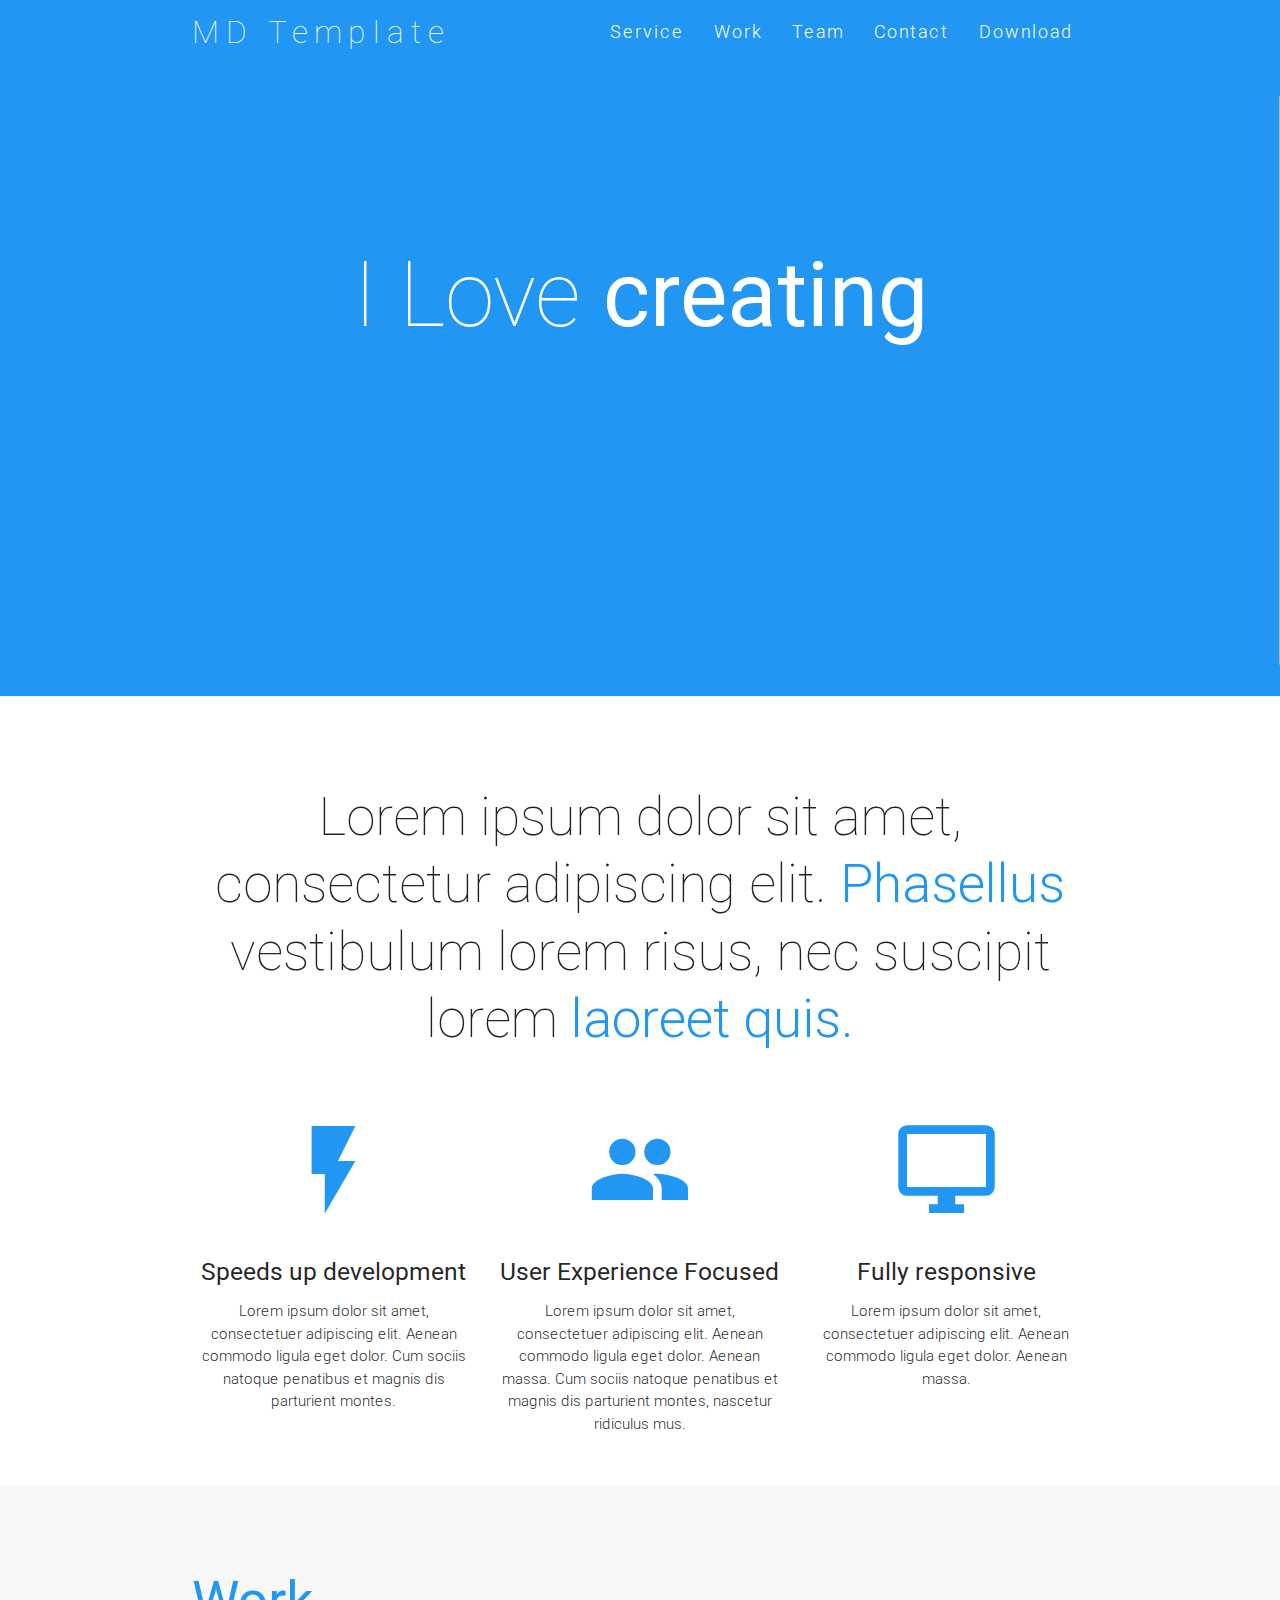
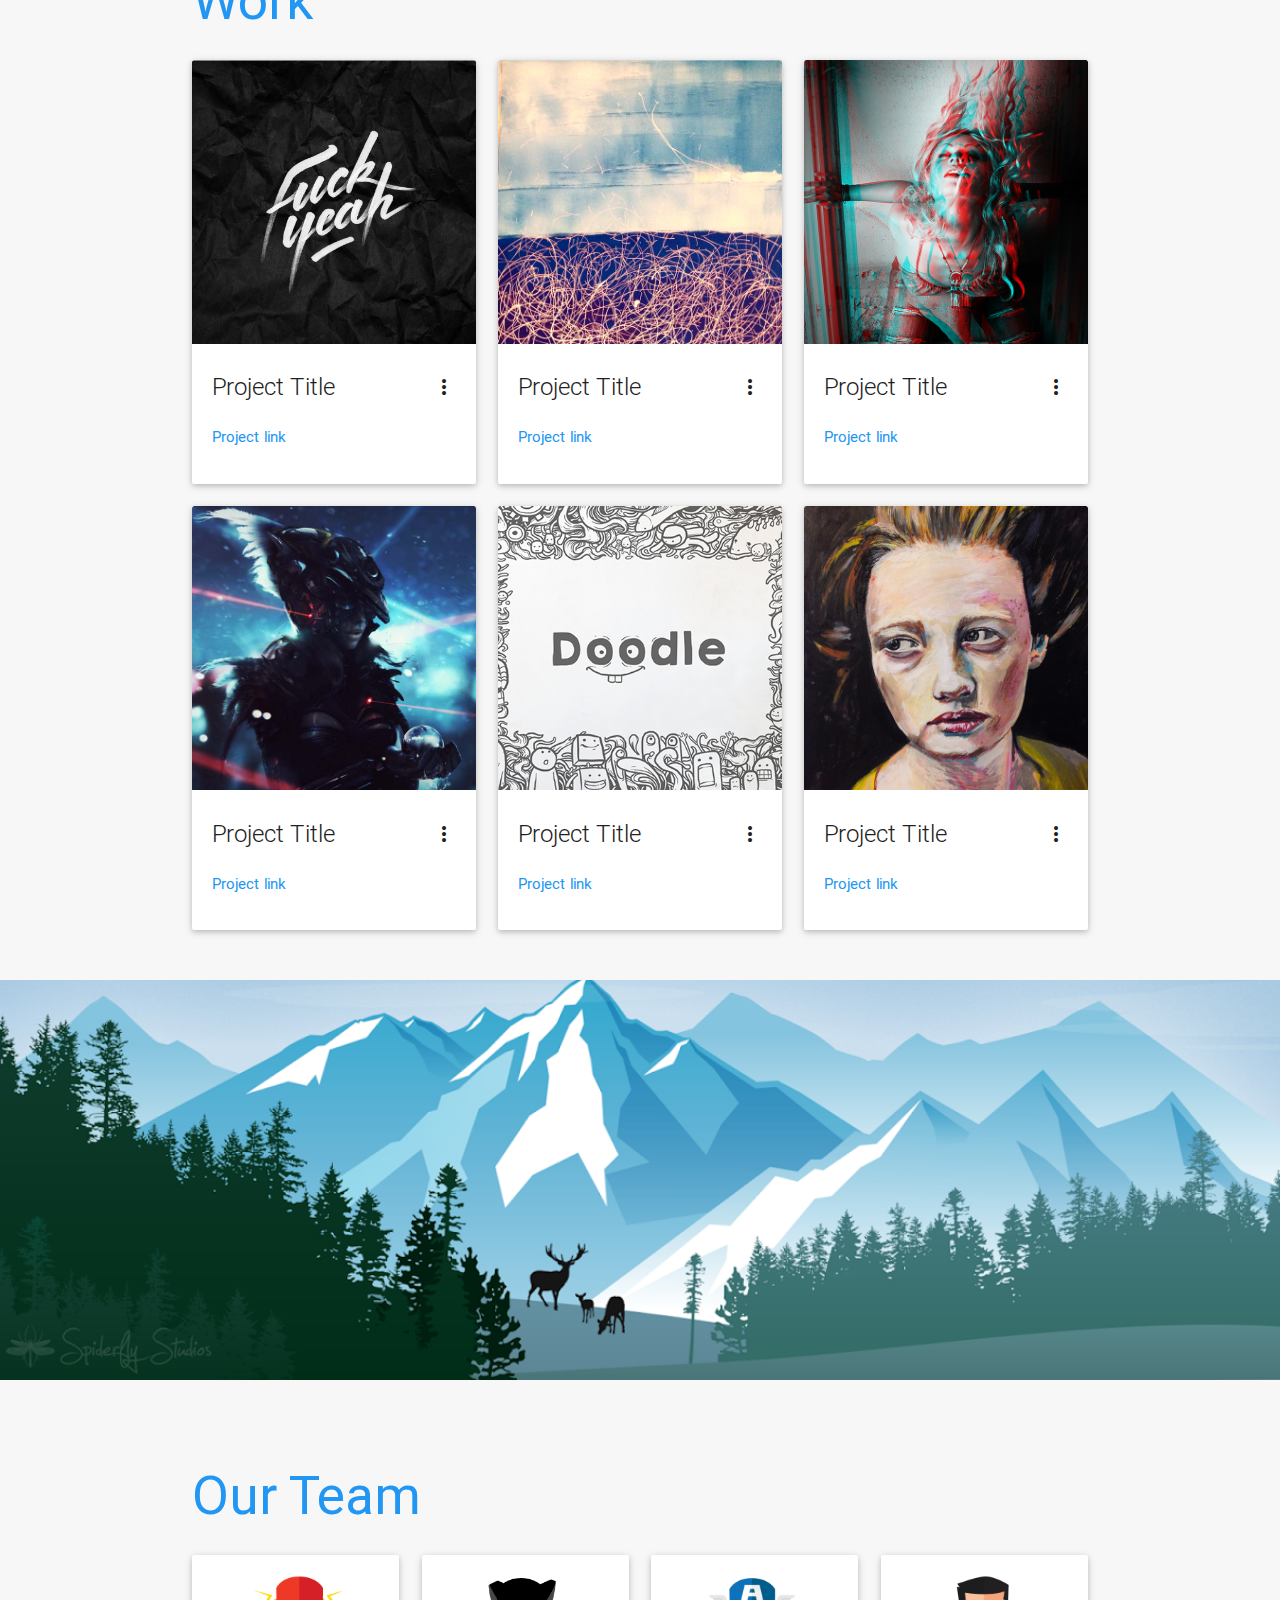
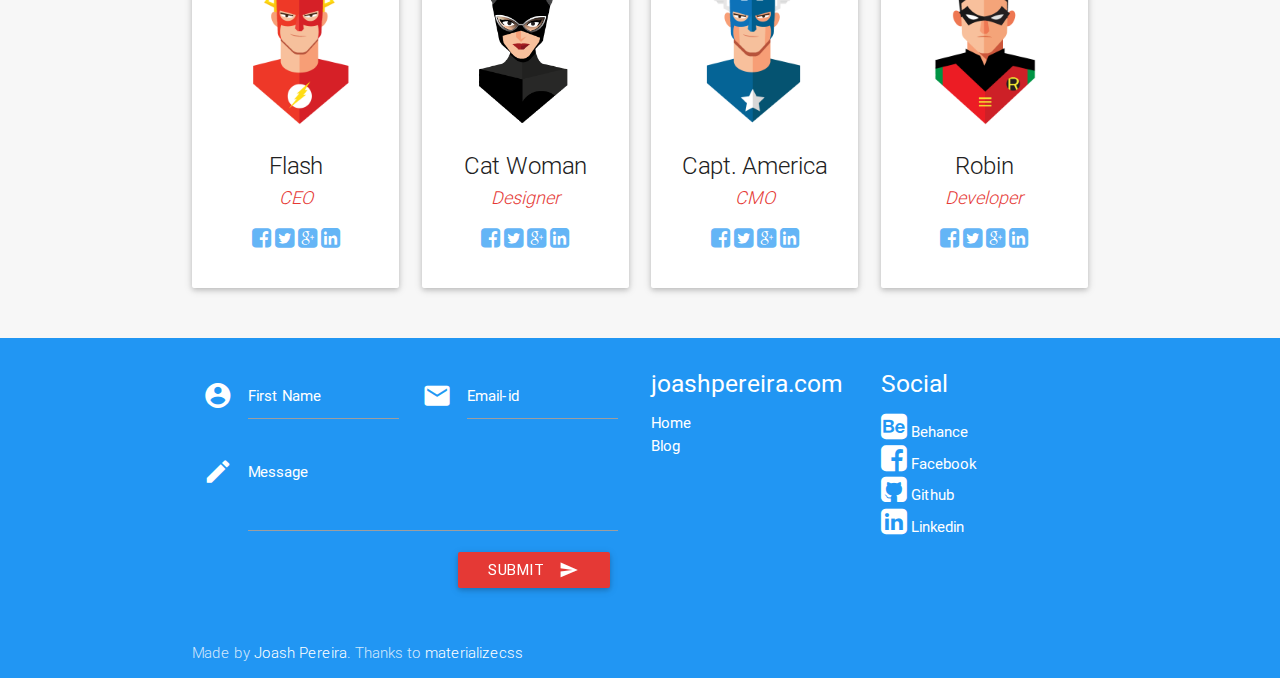
<file: JCILVendorPortal/JCILItemTracking/assets/index.html>
﻿<!DOCTYPE html>
<html>
<head>
    <meta http-equiv="Content-Type" content="text/html; charset=UTF-8"/>
    <meta name="viewport" content="width=device-width, initial-scale=1, maximum-scale=1.0, user-scalable=no"/>
    <meta name="theme-color" content="#2196F3">
    <title>Material UI One Page Theme</title>

    <!-- CSS  -->
    <link href="min/plugin-min.css" type="text/css" rel="stylesheet">
    <link href="min/custom-min.css" type="text/css" rel="stylesheet" >
</head>
<body id="top" class="scrollspy">

<!-- Pre Loader -->
<div id="loader-wrapper">
    <div id="loader"></div>
 
    <div class="loader-section section-left"></div>
    <div class="loader-section section-right"></div>
 
</div>

<!--Navigation-->
 <div class="navbar-fixed">
    <nav id="nav_f" class="default_color" role="navigation">
        <div class="container">
            <div class="nav-wrapper">
            <a href="#" id="logo-container" class="brand-logo">MD Template</a>
                <ul class="right hide-on-med-and-down">
                    <li><a href="#intro">Service</a></li>
                    <li><a href="#work">Work</a></li>
                    <li><a href="#team">Team</a></li>
                    <li><a href="#contact">Contact</a></li>
                    <li><a href="https://github.com/joashp/material-design-template" target="_blank">Download</a></li>
                </ul>
                <ul id="nav-mobile" class="side-nav">
                    <li><a href="#intro">Service</a></li>
                    <li><a href="#work">Work</a></li>
                    <li><a href="#team">Team</a></li>
                    <li><a href="#contact">Contact</a></li>
                    <li><a href="https://github.com/joashp/material-design-template" target="_blank">Download</a></li>
                </ul>
            <a href="#" data-activates="nav-mobile" class="button-collapse"><i class="mdi-navigation-menu"></i></a>
            </div>
        </div>
    </nav>
</div>

<!--Hero-->
<div class="section no-pad-bot" id="index-banner">
    <div class="container">
        <h1 class="text_h center header cd-headline letters type">
            <span>I Love</span> 
            <span class="cd-words-wrapper waiting">
                <b class="is-visible">creating</b>
                <b>designing</b>
                <b>developing</b>
            </span>
        </h1>
    </div>
</div>

<!--Intro and service-->
<div id="intro" class="section scrollspy">
    <div class="container">
        <div class="row">
            <div  class="col s12">
                <h2 class="center header text_h2"> Lorem ipsum dolor sit amet, consectetur adipiscing elit. <span class="span_h2"> Phasellus  </span>vestibulum lorem risus, nec suscipit lorem <span class="span_h2"> laoreet quis.</span> </h2>
            </div>

            <div  class="col s12 m4 l4">
                <div class="center promo promo-example">
                    <i class="mdi-image-flash-on"></i>
                    <h5 class="promo-caption">Speeds up development</h5>
                    <p class="light center">Lorem ipsum dolor sit amet, consectetuer adipiscing elit. Aenean commodo ligula eget dolor. Cum sociis natoque penatibus et magnis dis parturient montes.</p>
                </div>
            </div>
            <div class="col s12 m4 l4">
                <div class="center promo promo-example">
                    <i class="mdi-social-group"></i>
                    <h5 class="promo-caption">User Experience Focused</h5>
                    <p class="light center">Lorem ipsum dolor sit amet, consectetuer adipiscing elit. Aenean commodo ligula eget dolor. Aenean massa. Cum sociis natoque penatibus et magnis dis parturient montes, nascetur ridiculus mus.</p>
                </div>
            </div>
            <div class="col s12 m4 l4">
                <div class="center promo promo-example">
                    <i class="mdi-hardware-desktop-windows"></i>
                    <h5 class="promo-caption">Fully responsive</h5>
                    <p class="light center">Lorem ipsum dolor sit amet, consectetuer adipiscing elit. Aenean commodo ligula eget dolor. Aenean massa.</p>
                </div>
            </div>
        </div>
    </div>
</div>

<!--Work-->
<div class="section scrollspy" id="work">
    <div class="container">
        <h2 class="header text_b">Work </h2>
        <div class="row">
            <div class="col s12 m4 l4">
                <div class="card">
                    <div class="card-image waves-effect waves-block waves-light">
                        <img class="activator" src="img/project1.jpg">
                    </div>
                    <div class="card-content">
                        <span class="card-title activator grey-text text-darken-4">Project Title <i class="mdi-navigation-more-vert right"></i></span>
                        <p><a href="#">Project link</a></p>
                    </div>
                    <div class="card-reveal">
                        <span class="card-title grey-text text-darken-4">Project Title <i class="mdi-navigation-close right"></i></span>
                        <p>Here is some more information about this project that is only revealed once clicked on.</p>
                    </div>
                </div>
            </div>
            <div class="col s12 m4 l4">
                <div class="card">
                    <div class="card-image waves-effect waves-block waves-light">
                        <img class="activator" src="img/project2.jpeg">
                    </div>
                    <div class="card-content">
                        <span class="card-title activator grey-text text-darken-4">Project Title <i class="mdi-navigation-more-vert right"></i></span>
                        <p><a href="#">Project link</a></p>
                    </div>
                    <div class="card-reveal">
                        <span class="card-title grey-text text-darken-4">Project Title <i class="mdi-navigation-close right"></i></span>
                        <p>Here is some more information about this project that is only revealed once clicked on.</p>
                    </div>
                </div>
            </div>
            <div class="col s12 m4 l4">
                <div class="card">
                    <div class="card-image waves-effect waves-block waves-light">
                        <img class="activator" src="img/project3.png">
                    </div>
                    <div class="card-content">
                        <span class="card-title activator grey-text text-darken-4">Project Title <i class="mdi-navigation-more-vert right"></i></span>
                        <p><a href="#">Project link</a></p>
                    </div>
                    <div class="card-reveal">
                        <span class="card-title grey-text text-darken-4">Project Title <i class="mdi-navigation-close right"></i></span>
                        <p>Here is some more information about this project that is only revealed once clicked on.</p>
                    </div>
                </div>
            </div>
            <div class="col s12 m4 l4">
                <div class="card">
                    <div class="card-image waves-effect waves-block waves-light">
                        <img class="activator" src="img/project4.jpg">
                    </div>
                    <div class="card-content">
                        <span class="card-title activator grey-text text-darken-4">Project Title <i class="mdi-navigation-more-vert right"></i></span>
                        <p><a href="#">Project link</a></p>
                    </div>
                    <div class="card-reveal">
                        <span class="card-title grey-text text-darken-4">Project Title <i class="mdi-navigation-close right"></i></span>
                        <p>Here is some more information about this project that is only revealed once clicked on.</p>
                    </div>
                </div>
            </div>
            <div class="col s12 m4 l4">
                <div class="card">
                    <div class="card-image waves-effect waves-block waves-light">
                        <img class="activator" src="img/project5.png">
                    </div>
                    <div class="card-content">
                        <span class="card-title activator grey-text text-darken-4">Project Title <i class="mdi-navigation-more-vert right"></i></span>
                        <p><a href="#">Project link</a></p>
                    </div>
                    <div class="card-reveal">
                        <span class="card-title grey-text text-darken-4">Project Title <i class="mdi-navigation-close right"></i></span>
                        <p>Here is some more information about this project that is only revealed once clicked on.</p>
                    </div>
                </div>
            </div>
            <div class="col s12 m4 l4">
                <div class="card">
                    <div class="card-image waves-effect waves-block waves-light">
                        <img class="activator" src="img/project6.jpeg">
                    </div>
                    <div class="card-content">
                        <span class="card-title activator grey-text text-darken-4">Project Title <i class="mdi-navigation-more-vert right"></i></span>
                        <p><a href="#">Project link</a></p>
                    </div>
                    <div class="card-reveal">
                        <span class="card-title grey-text text-darken-4">Project Title <i class="mdi-navigation-close right"></i></span>
                        <p>Here is some more information about this project that is only revealed once clicked on.</p>
                    </div>
                </div>
            </div>
        </div>
    </div>
</div>

<!--Parallax-->
<div class="parallax-container">
    <div class="parallax"><img src="img/parallax1.png"></div>
</div>

<!--Team-->
<div class="section scrollspy" id="team">
    <div class="container">
        <h2 class="header text_b"> Our Team </h2>
        <div class="row">
            <div class="col s12 m3">
                <div class="card card-avatar">
                    <div class="waves-effect waves-block waves-light">
                        <img class="activator" src="img/avatar1.png">
                    </div>
                    <div class="card-content">
                        <span class="card-title activator grey-text text-darken-4">Flash <br/>
                            <small><em><a class="red-text text-darken-1" href="#">CEO</a></em></small></span>
                        <p>
                            <a class="blue-text text-lighten-2" href="https://www.facebook.com/joash.c.pereira">
                                <i class="fa fa-facebook-square"></i>
                            </a>
                            <a class="blue-text text-lighten-2" href="https://twitter.com/im_joash">
                                <i class="fa fa-twitter-square"></i>
                            </a>
                            <a class="blue-text text-lighten-2" href="https://plus.google.com/u/0/+JoashPereira">
                                <i class="fa fa-google-plus-square"></i>
                            </a>
                            <a class="blue-text text-lighten-2" href="https://www.linkedin.com/in/joashp">
                                <i class="fa fa-linkedin-square"></i>
                            </a>
                        </p>
                    </div>
                </div>
            </div>
            <div class="col s12 m3">
                <div class="card card-avatar">
                    <div class="waves-effect waves-block waves-light">
                        <img class="activator" src="img/avatar2.png">
                    </div>
                    <div class="card-content">
                        <span class="card-title activator grey-text text-darken-4">Cat Woman<br/>
                            <small><em><a class="red-text text-darken-1" href="#">Designer</a></em></small>
                        </span>
                        <p>
                            <a class="blue-text text-lighten-2" href="https://www.facebook.com/joash.c.pereira">
                                <i class="fa fa-facebook-square"></i>
                            </a>
                            <a class="blue-text text-lighten-2" href="https://twitter.com/im_joash">
                                <i class="fa fa-twitter-square"></i>
                            </a>
                            <a class="blue-text text-lighten-2" href="https://plus.google.com/u/0/+JoashPereira">
                                <i class="fa fa-google-plus-square"></i>
                            </a>
                            <a class="blue-text text-lighten-2" href="https://www.linkedin.com/in/joashp">
                                <i class="fa fa-linkedin-square"></i>
                            </a>
                        </p>
                    </div>
                </div>
            </div>
            <div class="col s12 m3">
                <div class="card card-avatar">
                    <div class="waves-effect waves-block waves-light">
                        <img class="activator" src="img/avatar3.png">
                    </div>
                    <div class="card-content">
                        <span class="card-title activator grey-text text-darken-4">
                            Capt. America <br/>
                            <small><em><a class="red-text text-darken-1" href="#">CMO</a></em></small></span>
                        <p>
                            <a class="blue-text text-lighten-2" href="https://www.facebook.com/joash.c.pereira">
                                <i class="fa fa-facebook-square"></i>
                            </a>
                            <a class="blue-text text-lighten-2" href="https://twitter.com/im_joash">
                                <i class="fa fa-twitter-square"></i>
                            </a>
                            <a class="blue-text text-lighten-2" href="https://plus.google.com/u/0/+JoashPereira">
                                <i class="fa fa-google-plus-square"></i>
                            </a>
                            <a class="blue-text text-lighten-2" href="https://www.linkedin.com/in/joashp">
                                <i class="fa fa-linkedin-square"></i>
                            </a>
                        </p>
                    </div>
                </div>
            </div>
            <div class="col s12 m3">
                <div class="card card-avatar">
                    <div class="waves-effect waves-block waves-light">
                        <img class="activator" src="img/avatar4.png">
                    </div>
                    <div class="card-content">
                        <span class="card-title activator grey-text text-darken-4">Robin<br/>
                            <small><em><a class="red-text text-darken-1" href="#">Developer</a></em></small></span>
                        <p>
                            <a class="blue-text text-lighten-2" href="https://www.facebook.com/joash.c.pereira">
                                <i class="fa fa-facebook-square"></i>
                            </a>
                            <a class="blue-text text-lighten-2" href="https://twitter.com/im_joash">
                                <i class="fa fa-twitter-square"></i>
                            </a>
                            <a class="blue-text text-lighten-2" href="https://plus.google.com/u/0/+JoashPereira">
                                <i class="fa fa-google-plus-square"></i>
                            </a>
                            <a class="blue-text text-lighten-2" href="https://www.linkedin.com/in/joashp">
                                <i class="fa fa-linkedin-square"></i>
                            </a>
                        </p>
                    </div>
                </div>
            </div>
        </div>
    </div>
</div>

<!--Footer-->
<footer id="contact" class="page-footer default_color scrollspy">
    <div class="container">  
        <div class="row">
            <div class="col l6 s12">
                <form class="col s12" action="contact.php" method="post">
                    <div class="row">
                        <div class="input-field col s6">
                            <i class="mdi-action-account-circle prefix white-text"></i>
                            <input id="icon_prefix" name="name" type="text" class="validate white-text">
                            <label for="icon_prefix" class="white-text">First Name</label>
                        </div>
                        <div class="input-field col s6">
                            <i class="mdi-communication-email prefix white-text"></i>
                            <input id="icon_email" name="email" type="email" class="validate white-text">
                            <label for="icon_email" class="white-text">Email-id</label>
                        </div>
                        <div class="input-field col s12">
                            <i class="mdi-editor-mode-edit prefix white-text"></i>
                            <textarea id="icon_prefix2" name="message" class="materialize-textarea white-text"></textarea>
                            <label for="icon_prefix2" class="white-text">Message</label>
                        </div>
                        <div class="col offset-s7 s5">
                            <button class="btn waves-effect waves-light red darken-1" type="submit">Submit
                                <i class="mdi-content-send right white-text"></i>
                            </button>
                        </div>
                    </div>
                </form>
            </div>
            <div class="col l3 s12">
                <h5 class="white-text">joashpereira.com</h5>
                <ul>
                    <li><a class="white-text" href="http://www.joashpereira.com/">Home</a></li>
                    <li><a class="white-text" href="http://www.joashpereira.com/blog">Blog</a></li>
                </ul>
            </div>
            <div class="col l3 s12">
                <h5 class="white-text">Social</h5>
                <ul>
                    <li>
                        <a class="white-text" href="https://www.behance.net/joashp">
                            <i class="small fa fa-behance-square white-text"></i> Behance
                        </a>
                    </li>
                    <li>
                        <a class="white-text" href="https://www.facebook.com/joash.c.pereira">
                            <i class="small fa fa-facebook-square white-text"></i> Facebook
                        </a>
                    </li>
                    <li>
                        <a class="white-text" href="https://github.com/joashp">
                            <i class="small fa fa-github-square white-text"></i> Github
                        </a>
                    </li>
                    <li>
                        <a class="white-text" href="https://www.linkedin.com/in/joashp">
                            <i class="small fa fa-linkedin-square white-text"></i> Linkedin
                        </a>
                    </li>
                </ul>
            </div>
        </div>
    </div>
    <div class="footer-copyright default_color">
        <div class="container">
            Made by <a class="white-text" href="http://joashpereira.com">Joash Pereira</a>. Thanks to <a class="white-text" href="http://materializecss.com/">materializecss</a>
        </div>
    </div>
</footer>


    <!--  Scripts-->
    <script src="min/plugin-min.js"></script>
    <script src="min/custom-min.js"></script>

    </body>
</html>
</file>
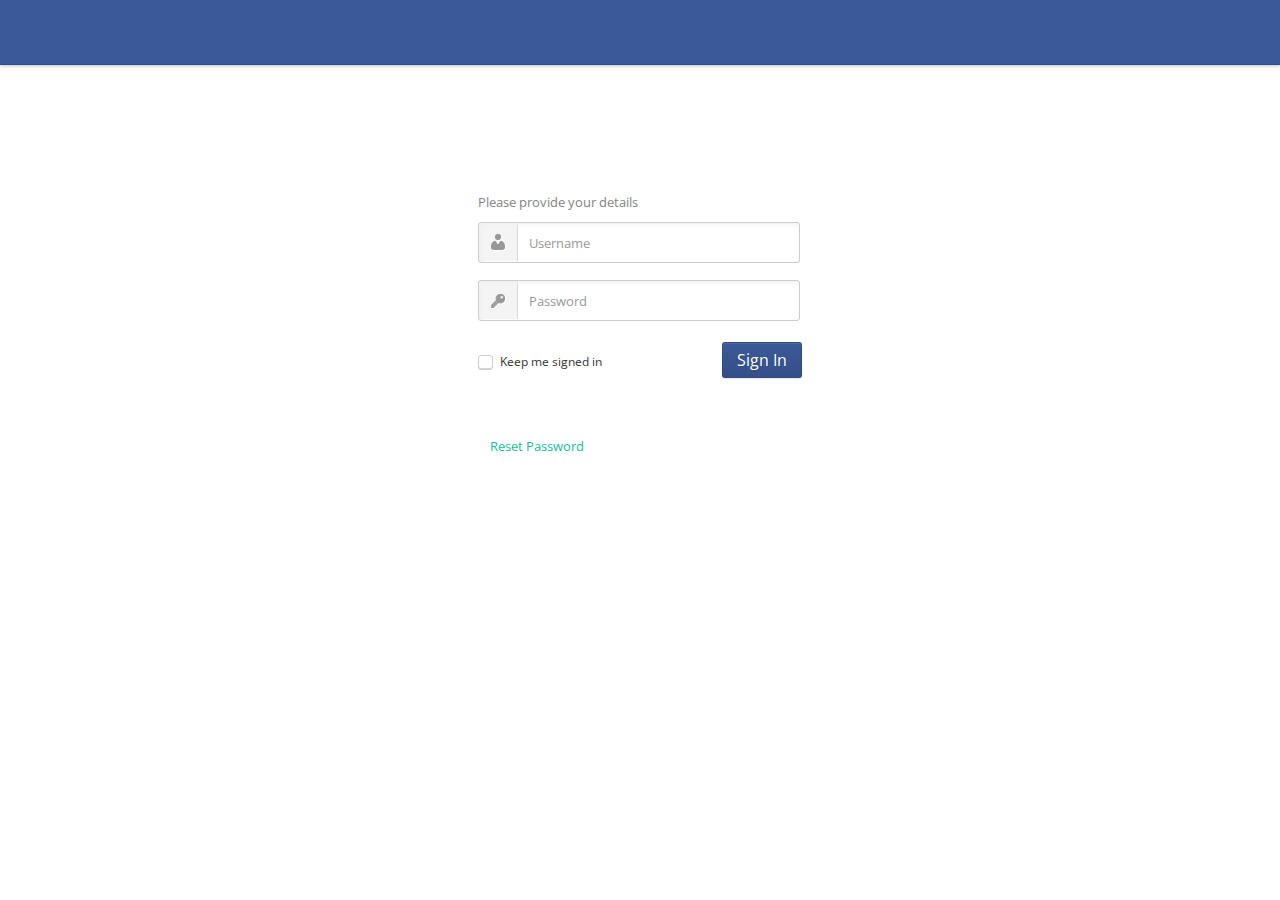
<file: JCILVendorPortal/login.html>
<!DOCTYPE html>
<html lang="en">
  
<head>
    <meta charset="utf-8">
    <title>Login - Bootstrap Admin Template</title>

	<meta name="viewport" content="width=device-width, initial-scale=1.0, maximum-scale=1.0, user-scalable=no">
    <meta name="apple-mobile-web-app-capable" content="yes"> 
    
<link href="css/bootstrap.min.css" rel="stylesheet" type="text/css" />
<link href="css/bootstrap-responsive.min.css" rel="stylesheet" type="text/css" />

<link href="css/font-awesome.css" rel="stylesheet">
    <link href="http://fonts.googleapis.com/css?family=Open+Sans:400italic,600italic,400,600" rel="stylesheet">
    
<link href="css/style.css" rel="stylesheet" type="text/css">
<link href="css/pages/signin.css" rel="stylesheet" type="text/css">

</head>

<body>
	
	<div class="navbar navbar-fixed-top">
	
	<div class="navbar-inner">
		
		<div class="container">
			
			<a class="btn btn-navbar" data-toggle="collapse" data-target=".nav-collapse">
				<span class="icon-bar"></span>
				<span class="icon-bar"></span>
				<span class="icon-bar"></span>
			</a>
			
				
			
			<div class="nav-collapse">
				<!--<ul class="nav pull-right">
					
					<li class="">						
						<a href="signup.html" class="">
							Don't have an account?
						</a>
						
					</li>
					
					<li class="">						
						<a href="index.html" class="">
							<i class="icon-chevron-left"></i>
							Back to Homepage
						</a>
						
					</li>
				</ul>-->
				
			</div><!--/.nav-collapse -->	
	
		</div> <!-- /container -->
		
	</div> <!-- /navbar-inner -->
	
</div> <!-- /navbar -->



<div class="account-container">
	
	<div class="content clearfix">
		
		<form action="#" method="post">
		
			<h1>Member Login</h1>		
			
			<div class="login-fields">
				
				<p>Please provide your details</p>
				
				<div class="field">
					<label for="username">Username</label>
					<input type="text" id="username" name="username" value="" placeholder="Username" class="login username-field" />
				</div> <!-- /field -->
				
				<div class="field">
					<label for="password">Password:</label>
					<input type="password" id="password" name="password" value="" placeholder="Password" class="login password-field"/>
				</div> <!-- /password -->
				
			</div> <!-- /login-fields -->
			
			<div class="login-actions">
				
				<span class="login-checkbox">
					<input id="Field" name="Field" type="checkbox" class="field login-checkbox" value="First Choice" tabindex="4" />
					<label class="choice" for="Field">Keep me signed in</label>
				</span>
									
				<button class="button btn btn-success btn-large">Sign In</button>
				
			</div> <!-- .actions -->
			
			
			
		</form>
		
	</div> <!-- /content -->
	
</div> <!-- /account-container -->



<div class="login-extra">
	<a href="#">Reset Password</a>
</div> <!-- /login-extra -->


<script src="js/jquery-1.7.2.min.js"></script>
<script src="js/bootstrap.js"></script>

<script src="js/signin.js"></script>

</body>

</html>
</file>
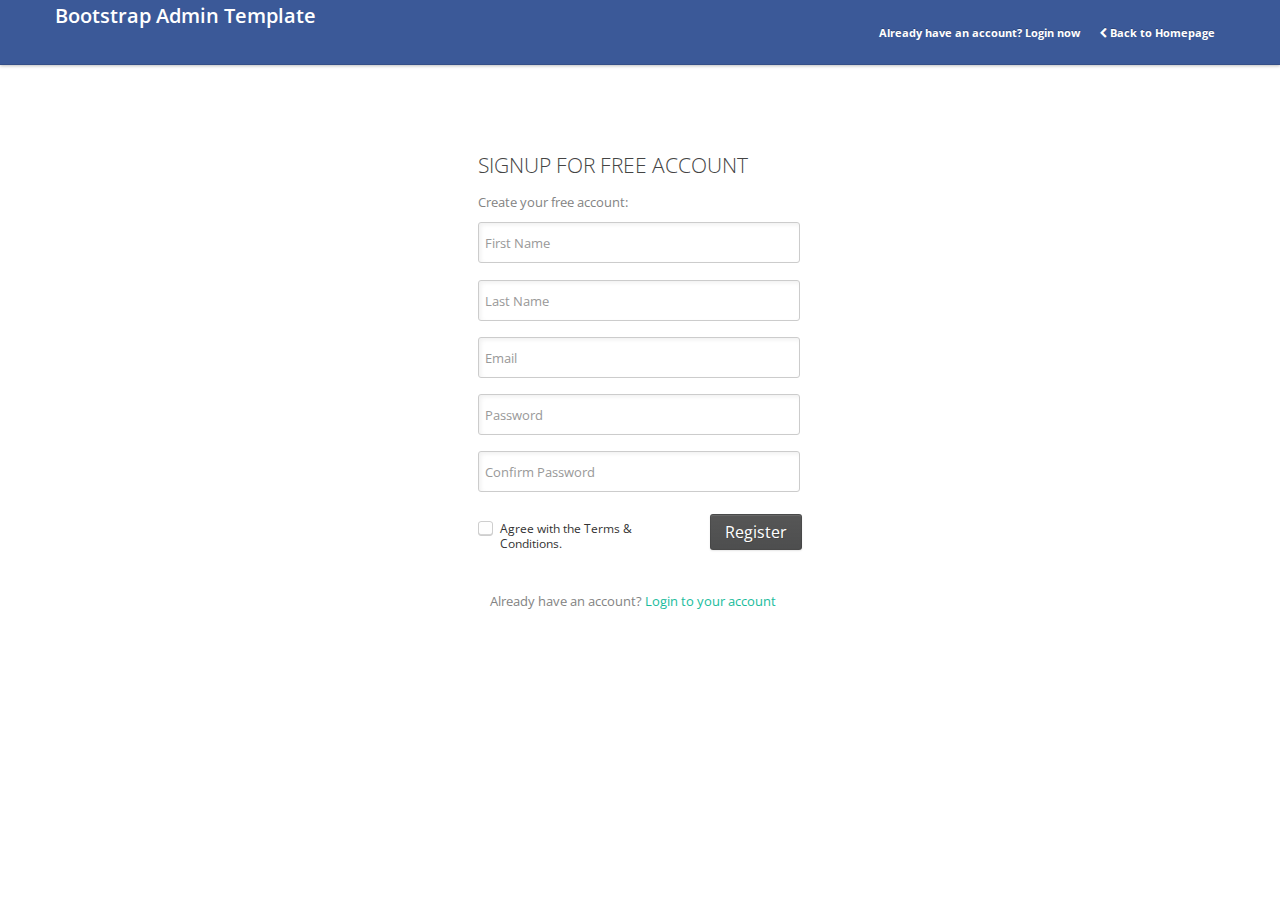
<file: JCILVendorPortal/signup.html>
<!DOCTYPE html>
<html lang="en">
  
 <head>
    <meta charset="utf-8">
    <title>Signup - Bootstrap Admin Template</title>

	<meta name="viewport" content="width=device-width, initial-scale=1.0, maximum-scale=1.0, user-scalable=no">
    <meta name="apple-mobile-web-app-capable" content="yes"> 
    
<link href="css/bootstrap.min.css" rel="stylesheet" type="text/css" />
<link href="css/bootstrap-responsive.min.css" rel="stylesheet" type="text/css" />

<link href="css/font-awesome.css" rel="stylesheet">
    <link href="http://fonts.googleapis.com/css?family=Open+Sans:400italic,600italic,400,600" rel="stylesheet">
    
<link href="css/style.css" rel="stylesheet" type="text/css">
<link href="css/pages/signin.css" rel="stylesheet" type="text/css">

</head>

<body>
	
	<div class="navbar navbar-fixed-top">
	
	<div class="navbar-inner">
		
		<div class="container">
			
			<a class="btn btn-navbar" data-toggle="collapse" data-target=".nav-collapse">
				<span class="icon-bar"></span>
				<span class="icon-bar"></span>
				<span class="icon-bar"></span>
			</a>
			
			<a class="brand" href="index.html">
				Bootstrap Admin Template				
			</a>		
			
			<div class="nav-collapse">
				<ul class="nav pull-right">
					<li class="">						
						<a href="login.html" class="">
							Already have an account? Login now
						</a>
						
					</li>
					<li class="">						
						<a href="index.html" class="">
							<i class="icon-chevron-left"></i>
							Back to Homepage
						</a>
						
					</li>
				</ul>
				
			</div><!--/.nav-collapse -->	
	
		</div> <!-- /container -->
		
	</div> <!-- /navbar-inner -->
	
</div> <!-- /navbar -->



<div class="account-container register">
	
	<div class="content clearfix">
		
		<form action="#" method="post">
		
			<h1>Signup for Free Account</h1>			
			
			<div class="login-fields">
				
				<p>Create your free account:</p>
				
				<div class="field">
					<label for="firstname">First Name:</label>
					<input type="text" id="firstname" name="firstname" value="" placeholder="First Name" class="login" />
				</div> <!-- /field -->
				
				<div class="field">
					<label for="lastname">Last Name:</label>	
					<input type="text" id="lastname" name="lastname" value="" placeholder="Last Name" class="login" />
				</div> <!-- /field -->
				
				
				<div class="field">
					<label for="email">Email Address:</label>
					<input type="text" id="email" name="email" value="" placeholder="Email" class="login"/>
				</div> <!-- /field -->
				
				<div class="field">
					<label for="password">Password:</label>
					<input type="password" id="password" name="password" value="" placeholder="Password" class="login"/>
				</div> <!-- /field -->
				
				<div class="field">
					<label for="confirm_password">Confirm Password:</label>
					<input type="password" id="confirm_password" name="confirm_password" value="" placeholder="Confirm Password" class="login"/>
				</div> <!-- /field -->
				
			</div> <!-- /login-fields -->
			
			<div class="login-actions">
				
				<span class="login-checkbox">
					<input id="Field" name="Field" type="checkbox" class="field login-checkbox" value="First Choice" tabindex="4" />
					<label class="choice" for="Field">Agree with the Terms & Conditions.</label>
				</span>
									
				<button class="button btn btn-primary btn-large">Register</button>
				
			</div> <!-- .actions -->
			
		</form>
		
	</div> <!-- /content -->
	
</div> <!-- /account-container -->


<!-- Text Under Box -->
<div class="login-extra">
	Already have an account? <a href="login.html">Login to your account</a>
</div> <!-- /login-extra -->


<script src="js/jquery-1.7.2.min.js"></script>
<script src="js/bootstrap.js"></script>

<script src="js/signin.js"></script>

</body>

 </html>
</file>
<file: JCILVendorPortal/JCILItemTracking/assets/min/custom-min.css>
.default_color {
    background-color: #2196F3 !important;
}

.default_color_text {
    color: #2196F3 !important;
}

.icon-block {
    padding: 0 15px;
}

#intro, #work, #team {
    padding-top: 4rem;
}

#index-banner {
    min-height: 632px;
    max-height: 864px;
    position: relative;
    background-color: #2196F3;
}

#nav_f {
    box-shadow: none !important;
    -webkit-box-shadow: none !important;
}

.text_h {
    padding: 15% 0;
    font-size: 6.0em;
    font-weight: 100;
    color: white;
}

.brand-logo {
    position: absolute;
    color: #fff;
    display: inline-block;
    font-size: 2.1rem;
    font-style: normal;
    font-weight: 100;
    padding: 0;
    letter-spacing: 7px;
}

.text_h2 {
    font-weight: 100;
    margin-bottom: 4%;
    line-height: 4.5rem;
}

.span_h2 {
    font-weight: 300;
    color: #2196F3;
}

.text_b {
    color: #2196F3;
}

.in {
    font-weight: 400 !important;
    font-style: normal !important;
    height: 100%!important;
}

.promo i {
    color: #2196F3;
    font-size: 7rem;
    display: block;
}

.card-content a {
    color: #2196F3;
}

    .card-content a:hover {
        color: #2196F3;
    }

#work, #team {
    background: rgb(247,247,247);
}

.text_pink {
    color: #EF9A9A;
}

nav ul a {
    font-size: 1.2rem;
    color: #FFF;
    letter-spacing: 2px;
    display: block;
    font-weight: 300;
    padding: 0px 15px;
}

.cd-headline.type .cd-words-wrapper {
    vertical-align: top;
    overflow: hidden;
}

    .cd-headline.type .cd-words-wrapper::after {
        content: '';
        position: absolute;
        right: 0;
        top: 50%;
        bottom: auto;
        -webkit-transform: translateY(-50%);
        -moz-transform: translateY(-50%);
        -ms-transform: translateY(-50%);
        -o-transform: translateY(-50%);
        transform: translateY(-50%);
        height: 90%;
        width: 1px;
        background-color: #aebcb9;
    }

    .cd-headline.type .cd-words-wrapper.waiting::after {
        -webkit-animation: cd-pulse 1s infinite;
        -moz-animation: cd-pulse 1s infinite;
        animation: cd-pulse 1s infinite;
    }

    .cd-headline.type .cd-words-wrapper.selected {
        background-color: #FFF;
    }

        .cd-headline.type .cd-words-wrapper.selected::after {
            visibility: hidden;
        }

        .cd-headline.type .cd-words-wrapper.selected b {
            color: #2196F3;
        }

.cd-headline.type b {
    visibility: hidden;
}

    .cd-headline.type b.is-visible {
        visibility: visible;
    }

.cd-headline.type i {
    position: absolute;
    visibility: hidden;
}

    .cd-headline.type i.in {
        position: relative;
        visibility: visible;
    }

@-webkit-keyframes cd-pulse {
    0% {
        -webkit-transform: translateY(-50%) scale(1);
        opacity: 1;
    }

    40% {
        -webkit-transform: translateY(-50%) scale(0.9);
        opacity: 0;
    }

    100% {
        -webkit-transform: translateY(-50%) scale(0);
        opacity: 0;
    }
}

@-moz-keyframes cd-pulse {
    0% {
        -moz-transform: translateY(-50%) scale(1);
        opacity: 1;
    }

    40% {
        -moz-transform: translateY(-50%) scale(0.9);
        opacity: 0;
    }

    100% {
        -moz-transform: translateY(-50%) scale(0);
        opacity: 0;
    }
}

@keyframes cd-pulse {
    0% {
        -webkit-transform: translateY(-50%) scale(1);
        -moz-transform: translateY(-50%) scale(1);
        -ms-transform: translateY(-50%) scale(1);
        -o-transform: translateY(-50%) scale(1);
        transform: translateY(-50%) scale(1);
        opacity: 1;
    }

    40% {
        -webkit-transform: translateY(-50%) scale(0.9);
        -moz-transform: translateY(-50%) scale(0.9);
        -ms-transform: translateY(-50%) scale(0.9);
        -o-transform: translateY(-50%) scale(0.9);
        transform: translateY(-50%) scale(0.9);
        opacity: 0;
    }

    100% {
        -webkit-transform: translateY(-50%) scale(0);
        -moz-transform: translateY(-50%) scale(0);
        -ms-transform: translateY(-50%) scale(0);
        -o-transform: translateY(-50%) scale(0);
        transform: translateY(-50%) scale(0);
        opacity: 0;
    }
}

#preloader {
    position: fixed;
    top: 0;
    left: 0;
    right: 0;
    bottom: 0;
    background-color: #fff;
    z-index: 1200;
}

#status {
    width: 200px;
    height: 200px;
    position: absolute;
    left: 50%;
    top: 50%;
    background-image: url(/img/status.gif);
    background-repeat: no-repeat;
    background-position: center;
    margin: -100px 0 0 -100px;
}

@media only screen and (max-width: 480px) {
    .text_h {
        padding: 4% 0;
        font-size: 5em;
        font-weight: 100;
        color: white;
    }
}

input, textarea {
    border-bottom: 1px solid #fff;
}

nav a.button-collapse {
    left: -25px;
}

.card-avatar .waves-effect {
    text-align: center;
    margin-top: 20px;
}

.card-avatar img {
    height: 150px;
    width: 150px;
    border-radius: 75px;
}

.card-avatar .card-content {
    text-align: center;
}

.card .card-content p {
    margin: 15px 0px;
}

.card-avatar .card-content i {
    font-size: 1.5rem;
}

.card-avatar .card-content .card-title {
    line-height: 30px !important;
}

.parallax-container {
    max-height: 400px;
}

footer.page-footer {
    margin-top: 0px !important;
}
</file>
<file: JCILVendorPortal/css/style.css>
/*------------------------------------------------------------------
Bootstrap Admin Template by EGrappler.com
------------------------------------------------------------------*/



/*------------------------------------------------------------------
[1. Global]
*/

body {
	background: url(../../img/BckTransparent.png); 
	font: 13px/1.7em 'Open Sans';
}
    
p { 
	font: 13px/1.7em 'Open Sans'; 	
}
    
input,
button,
select,
textarea {
  font-family: 'Open Sans';
}

.dropdown .dropdown-menu {
	-webkit-border-radius: 6px;
	-moz-border-radius: 6px;
	border-radius: 6px;
}

.btn-icon-only {
	padding-right: 3px;
	padding-left: 3px;
}

.table td {
	vertical-align: middle;
}

.table-bordered th {
	background: #E9E9E9;
    font-size: 12px;
    text-align:center;
	background:-moz-linear-gradient(top, #FAFAFA 0%, #E9E9E9 100%); /* FF3.6+ */
	background:-webkit-gradient(linear, left top, left bottom, color-stop(0%,#FAFAFA), color-stop(100%,#E9E9E9)); /* Chrome,Safari4+ */
	background:-webkit-linear-gradient(top, #FAFAFA 0%,#E9E9E9 100%); /* Chrome10+,Safari5.1+ */
	background:-o-linear-gradient(top, #FAFAFA 0%,#E9E9E9 100%); /* Opera11.10+ */
	background:-ms-linear-gradient(top, #FAFAFA 0%,#E9E9E9 100%); /* IE10+ */
	background:linear-gradient(top, #FAFAFA 0%,#E9E9E9 100%); /* W3C */
	filter: progid:DXImageTransform.Microsoft.gradient(startColorstr='#FAFAFA', endColorstr='#E9E9E9');
	-ms-filter: "progid:DXImageTransform.Microsoft.gradient(startColorstr='#FAFAFA', endColorstr='#E9E9E9')";	
	
	color: #444;
	text-transform: uppercase;
}


/*------------------------------------------------------------------
[2. Navbar / .navbar]
*/

.navbar .container {
	position: relative;
}

.inner-logo {
    float: left;
    margin-right: -30px;
    width: 40px;
}

.navbar-inner {
	
	background: #3b5998 !important;
	
	-moz-border-radius: 0;
	-webkit-border-radius: 0;
	border-radius: 0;
    height:59px;
    padding-top: 6px;
}

.navbar-fixed-top {
	position: static;
}

.navbar .nav a {
	font-size: 11px;
}
.navbar .nav>li>a { color:#fff !important; font-weight:700;}
.navbar .brand {
	font-weight: 600;
	position: relative;
	
}

.navbar .search-query {
	background-color: #444;
	width: 150px;
	font-size: 11px;
	font-weight: bold;
}

.navbar .search-query::-webkit-input-placeholder {
    color: #666;
}

.navbar .search-query:-moz-placeholder {
    color: #666;
}

.navbar-search .search-query { background:#008866; border:0; color:#fff; line-height:normal;}


/*------------------------------------------------------------------
[3. Subnavbar / .subnavbar]
*/

.subnavbar {
    	margin-bottom: 2.5em;
    }
    
.subnavbar-inner {
	height: 60px;
	background: #fff;
	border-bottom: 1px solid #d6d6d6;
}

.subnavbar .container > ul {
	display: inline-block;
	
	height: 80px;
	padding: 0;
	margin: 0;
	
}

.subnavbar .container > ul > li {
	float: left;
	
	min-width: 90px;
	height: 60px;
	padding: 0;
	margin: 0;
	
	text-align: center;
	list-style: none;
	
	border-left: 1px solid #d9d9d9;
	
	
}

.subnavbar .container > ul > li > a {
	display: block;
	
	height: 100%;
	padding: 0 15px;
	
	font-size: 12px;
	font-weight: bold;
	color: #b2afaa;
}

.subnavbar .container > ul > li > a:hover {
	color: #888;
	text-decoration: none;
}

.subnavbar .container > ul > li > a > i {
	display: inline-block;
	
	width: 24px;
	height: 24px;
	margin-top: 11px;
	margin-bottom: -3px;
	font-size: 20px;
}

.subnavbar .container > ul > li > a > span {
	display: block;
	
}


.subnavbar .container > ul > li.active > a {
	
	border-bottom:3px solid #ff7f74;
	color: #383838;
}
    

.subnavbar .dropdown .dropdown-menu a {
	font-size: 12px;
}

    
.subnavbar .dropdown .dropdown-menu {
    	text-align: left;
    	
		-webkit-border-top-left-radius: 0;
		-webkit-border-top-right-radius: 0;
		-moz-border-radius-topleft: 0;
		-moz-border-radius-topright: 0;
		border-top-left-radius: 0;
		border-top-right-radius: 0;
    }
    
    
    
.subnavbar .dropdown-menu::before {
	content: '';
	display: inline-block;
	border-left: 7px solid transparent;
	border-right: 7px solid transparent;
	border-bottom: 7px solid #CCC;
	border-bottom-color: rgba(0, 0, 0, 0.2);
	position: absolute;
	top: -7px;
	left: 9px;
}

.subnavbar .dropdown-menu::after {
	content: '';
	display: inline-block;
	border-left: 6px solid transparent;
	border-right: 6px solid transparent;
	border-bottom: 6px solid white;
	position: absolute;
	top: -6px;
	left: 10px;
}


.subnavbar .caret {
	margin-top: 4px;
	
	border-top-color: white;
	border-bottom-color: white;
}

.subnavbar .dropdown.open .caret {
	display: none;
}





/*------------------------------------------------------------------
[4. Main / .main]
*/

.main {
	padding-bottom: 2em;
}



/*------------------------------------------------------------------
[5. Extra / .extra]
*/

.extra {

	border-top: 1px solid #585858;
	border-bottom: 1px solid #000;

}

.extra-inner {
	padding: 20px 0;
	
	font-size: 11px;
	color: #BBB;
	
	background: #1A1A1A;
}

.extra a {
	color: #666;
}

.extra h4 {
	margin-bottom: 1em;
	
	font-weight: 400;
}

.extra ul {
	padding: 0;
	margin: 0;
}

.extra li {
	margin-bottom: .6em;
	
	list-style: none;
}




/*------------------------------------------------------------------
[6. Footer/ .footer]
*/

.footer {
	margin-top: 0;
	
	border-top: 1px solid #292929;
}

.footer-inner {
	padding: 15px 0;
	
	font-size: 12px;
	background: #111;
	color: #999;
}

.footer a {
	color: #999;
}

.footer a:hover {
	color: #FFF;
	text-decoration: none;
}


/*------------------------------------------------------------------
[6. Widget / .widget]
*/

.widget {
	
	position: relative;
	clear: both;
	
	width: auto;
	
	margin-bottom: 2em;
		
	overflow: hidden;
}
	
.widget-header {
	
	position: relative;
	
	height: 40px;
	line-height: 40px;
	
	background: #f9f6f1;
	background:-moz-linear-gradient(top, #f9f6f1 0%, #f2efea 100%); /* FF3.6+ */
	background:-webkit-gradient(linear, left top, left bottom, color-stop(0%,#f9f6f1), color-stop(100%,#f2efea)); /* Chrome,Safari4+ */
	background:-webkit-linear-gradient(top, #f9f6f1 0%,#f2efea 100%); /* Chrome10+,Safari5.1+ */
	background:-o-linear-gradient(top, #f9f6f1 0%,#f2efea 100%); /* Opera11.10+ */
	background:-ms-linear-gradient(top, #f9f6f1 0%,#f2efea 100%); /* IE10+ */
	background:linear-gradient(top, #f9f6f1 0%,#f2efea 100%); /* W3C */
	filter: progid:DXImageTransform.Microsoft.gradient(startColorstr='#f9f6f1', endColorstr='#f2efea');
	-ms-filter: "progid:DXImageTransform.Microsoft.gradient(startColorstr='#f9f6f1', endColorstr='#f2efea')";
	
	
	border: 1px solid #d6d6d6;
	
	
	-webkit-background-clip: padding-box;
}	
	
	.widget-header h3 {
		
		position: relative;
		top: 2px;
		left: 10px;
		
		display: inline-block;
		margin-right: 3em;
		
		font-size: 14px;
		font-weight: 800;
		color: #525252;
		line-height: 18px;
		
		text-shadow: 1px 1px 2px rgba(255,255,255,.5);
	}
	
		.widget-header [class^="icon-"], .widget-header [class*=" icon-"] {
			
			display: inline-block;
			margin-left: 13px;
			margin-right: -2px;
			
			font-size: 16px;
			color: #555;
			vertical-align: middle;
			
			
			
		}






.widget-content {
    padding: 20px 15px 15px;
    background: #FFF;
    border: 1px solid #D5D5D5;
    -moz-border-radius: 5px;
    -webkit-border-radius: 5px;
    border-radius: 5px;
    margin-top: 20px;
}

.widget-header+.widget-content {
	border-top: none;
	
	-webkit-border-top-left-radius: 0;
	-webkit-border-top-right-radius: 0;
	-moz-border-radius-topleft: 0;
	-moz-border-radius-topright: 0;
	border-top-left-radius: 0;
	border-top-right-radius: 0;
    
}

.widget-nopad .widget-content {
	padding: 0;
}

/* Widget Content Clearfix */	
.widget-content:before,
.widget-content:after {
    content:"";
    display:table;
}

.widget-content:after {
    clear:both;
}

/* For IE 6/7 (trigger hasLayout) */
.widget-content {
    zoom:1;
}

/* Widget Table */

.widget-table .widget-content {
	padding: 0;
}

.widget-table .table {
	margin-bottom: 0;
	
	border: none;
}

.widget-table .table tr td:first-child {
	border-left: none;
}

.widget-table .table tr th:first-child {
	border-left: none;
}


/* Widget Plain */

.widget-plain {
	
	background: transparent;
	
	border: none;
}

.widget-plain .widget-content {
	padding: 0;
	
	background: transparent;
	
	border: none;
}


/* Widget Box */

.widget-box {	
	
}

.widget-box .widget-content {	
	background: #E3E3E3;	
	background: #FFF;
}




/*------------------------------------------------------------------
[7. Error / .error-container]
*/

.error-container {
	margin-top: 4em;
	margin-bottom: 4em;
	text-align: center;
}

.error-container h1 {
	margin-bottom: .5em;
	
	font-size: 120px;
	line-height: 1em;
}

.error-container h2 {
	margin-bottom: .75em;
	font-size: 28px;
}

.error-container .error-details {
	margin-bottom: 1.5em;
	
	font-size: 16px;
}

.error-container .error-actions a {
	margin: 0 .5em;
}



/* Message layout */


ul.messages_layout {
	position: relative;
	margin: 0;
	padding: 0
}
ul.messages_layout li {
	float: left;
	list-style: none;
	position: relative
}
ul.messages_layout li.left {
	padding-left: 75px
}
ul.messages_layout li.right {
	padding-right: 75px
}
ul.messages_layout li.right .avatar {
	right: 0;
	left: auto
}
ul.messages_layout li.right .message_wrap .arrow {
	right: -12px;
	left: auto;
	background-position: 0 -213px;
	height: 15px;
	width: 12px
}
ul.messages_layout li.by_myself .message_wrap {
	border: 1px solid #b3cdf8
}
ul.messages_layout li.by_myself .message_wrap .info a.name {
	color: #4a8cf7
}
ul.messages_layout li a.avatar {
	position: absolute;
	left: 0;
	top: 0
}
ul.messages_layout li a.avatar img {
	-webkit-border-radius: 5px;
	-moz-border-radius: 5px;
	border-radius: 5px
}
ul.messages_layout li .message_wrap {
	-webkit-border-radius: 3px;
	-moz-border-radius: 3px;
	border-radius: 3px;
	position: relative;
	border: 1px solid #e9e9e9;
	padding: 10px;
	border: 1px solid #cbcbcb;
	margin-bottom: 20px;
	float: left;
	background: #fefefe;
	-webkit-box-shadow: rgba(0,0,0,0.1) 0 1px 0px;
	-moz-box-shadow: rgba(0,0,0,0.1) 0 1px 0px;
	box-shadow: rgba(0,0,0,0.1) 0 1px 0px
}
ul.messages_layout li .message_wrap .arrow {
	background-position: 0 -228px;
	height: 15px;
	width: 12px;
	height: 15px;
	width: 12px;
	position: absolute;
	left: -12px;
	top: 13px
}
ul.messages_layout li .message_wrap .info {
	float: left;
	width: 100%;
	border-bottom: 1px solid #fff;
	line-height: 23px
}
ul.messages_layout li .message_wrap .info .name {
	float: left;
	font-weight: bold;
	color: #483734
}
ul.messages_layout li .message_wrap .info .time {
	float: left;
	font-size: 11px;
	margin-left: 6px
}
ul.messages_layout li .message_wrap .text {
	float: left;
	width: 100%;
	border-top: 1px solid #cfcfcf;
	padding-top: 5px
}

ul.messages_layout .dropdown-menu  li{ width:100%; font-size:11px;}


/* Full Calendar */

.fc {
	direction: ltr;
	text-align: left;
	position: relative
}
.fc table {
	border-collapse: collapse;
	border-spacing: 0
}
html .fc, .fc table {
	font-size: 1em
}
.fc td, .fc th {
	padding: 0;
	vertical-align: top
}
.fc-header td {
	white-space: nowrap;
	background: none
}
.fc-header-left {
	width: 100%;
	text-align: left;
	position: absolute;
	left: 0;
	top: 6px
}
.fc-header-left .fc-button {
	margin: 0;
	position: relative
}
.fc-header-left .fc-button-prev, .fc-header-left .fc-button-next {
	float: left;
	border: none;
	padding: 14px 10px;
	opacity: 0.5
}
.fc-header-left .fc-button-prev .fc-button-inner, .fc-header-left .fc-button-next .fc-button-inner {
	border: none
}
.fc-header-left .fc-button-prev .fc-button-inner .fc-button-content, .fc-header-left .fc-button-next .fc-button-inner .fc-button-content {
	display: none
}
.fc-header-left .fc-button-prev.fc-state-hover, .fc-header-left .fc-button-next.fc-state-hover {
	opacity: 1
}
.fc-header-left .fc-button-prev.fc-state-down, .fc-header-left .fc-button-next.fc-state-down {
	background: none !important;
	margin-top: -1px
}
.fc-header-left .fc-button-prev .fc-button-inner {
	background-position: 0 -351px;
	height: 16px;
	width: 11px
}
.fc-header-left .fc-button-next {
	float: right
}
.fc-header-left .fc-button-next .fc-button-inner {
	background-position: 0 -367px;
	height: 16px;
	width: 11px
}
.fc-header-center {
	text-align: center
}
.fc-header-right {
	text-align: right;
	position: absolute;
	top: -34px;
	right: 10px
}
.fc-header-title {
	display: inline-block;
	vertical-align: top
}
.fc-header-title h2 {
	margin-top: 0;
	white-space: nowrap;
	font-size: 1.1rem;
	color: #6C737F;
	line-height: 55px;
}
.fc .fc-header-space {
	padding-left: 10px
}
.fc-header .fc-button {
	margin-bottom: 1em;
	vertical-align: top
}
.fc-header .fc-button {
	margin-right: -1px
}
.fc-header .fc-corner-right {
	margin-right: 1px
}
.fc-header .ui-corner-right {
	margin-right: 0
}
.fc-header .fc-state-hover, .fc-header .ui-state-hover {
	z-index: 2
}
.fc-header .fc-state-down {
	z-index: 3
}
.fc-header .fc-state-active, .fc-header .ui-state-active {
	z-index: 4
}
.fc-content {
	clear: both;
	background: #E6EAF2
}
.fc-view {
	width: 100%;
	overflow: hidden
}
.fc-view thead {
	background:#e9ecf1;
	line-height: 35px
}
.fc-widget-header, .fc-widget-content {
	border: 1px solid #ccc
}
.fc-state-highlight {
	background: #F4F3E6
}
.fc-cell-overlay {
	background: #9cf;
	opacity: .2;
	filter: alpha(opacity=20)
}
.fc-button {
	position: relative;
	display: inline-block;
	cursor: pointer
}
.fc-button-today{margin-top: 8px !important;}
.fc-state-default {
	border-style: solid;
	border-width: 1px 0
}
.fc-button-inner {
	position: relative;
	float: left;
	overflow: hidden
}
.fc-state-default .fc-button-inner {
	border-style: solid;
	border-width: 0 1px
}
.fc-button-content {
	position: relative;
	float: left;
	height: 1.9em;
	line-height: 1.9em;
	padding: 0 .6em;
	white-space: nowrap
}
.fc-button-content .fc-icon-wrap {
	position: relative;
	float: left;
	top: 50%
}
.fc-button-content .ui-icon {
	position: relative;
	float: left;
	margin-top: -50%;
*margin-top:0;
*top:-50%
}
.fc-state-default .fc-button-effect {
	position: absolute;
	top: 50%;
	left: 0
}
.fc-state-default .fc-button-effect span {
	position: absolute;
	top: -100px;
	left: 0;
	width: 500px;
	height: 100px;
	border-width: 100px 0 0 1px;
	border-style: solid;
	border-color: #fff;
	background: #444;
	opacity: .09;
	filter: alpha(opacity=9)
}
.fc-state-default, .fc-state-default .fc-button-inner {
	border-style: solid;
	border-color: #ccc #bbb #aaa;
	color: #000
}
.fc-state-hover, .fc-state-hover .fc-button-inner {
	border-color: #999
}
.fc-state-down {
	border-color: #555;
	background: #777
}
.fc-state-active, .fc-state-active .fc-button-inner {
	border-color: #555;
	background: #777;
	color: #fff
}
.fc-state-disabled, .fc-state-disabled .fc-button-inner {
	color: #999;
	border-color: #ddd
}
.fc-state-disabled {
	cursor: default
}
.fc-state-disabled .fc-button-effect {
	display: none
}
.fc-event {
	border-style: solid;
	border-width: 0;
	font-size: .85em;
	cursor: default
}
a.fc-event, .fc-event-draggable {
	cursor: pointer
}
a.fc-event {
	text-decoration: none
}
.fc-rtl .fc-event {
	text-align: right
}
.fc-event-skin {
	border-color: #3f85f5;
	background-color: #5e96ea;
	color: #fff
}
.fc-event-inner {
	position: relative;
	width: 100%;
	height: 100%;
	border-style: solid;
	border-width: 0;
	overflow: hidden
}
.fc-event-time, .fc-event-title {
	padding: 0 1px
}
.fc .ui-resizable-handle {
	display: block;
	position: absolute;
	z-index: 99999;
	overflow: hidden;
	font-size: 300%;
	line-height: 50%
}
.fc-event-hori {
	border-width: 1px 0;
	margin-bottom: 1px
}
.fc-event-hori .ui-resizable-e {
	top: 0 !important;
	right: -3px !important;
	width: 7px !important;
	height: 100% !important;
	cursor: e-resize
}
.fc-event-hori .ui-resizable-w {
	top: 0 !important;
	left: -3px !important;
	width: 7px !important;
	height: 100% !important;
	cursor: w-resize
}
.fc-event-hori .ui-resizable-handle {
	_padding-bottom: 14px
}
.fc-corner-left {
	margin-left: 1px
}
.fc-corner-left .fc-button-inner, .fc-corner-left .fc-event-inner {
	margin-left: -1px
}
.fc-corner-right {
	margin-right: 1px
}
.fc-corner-right .fc-button-inner, .fc-corner-right .fc-event-inner {
	margin-right: -1px
}
.fc-corner-top {
	margin-top: 1px
}
.fc-corner-top .fc-event-inner {
	margin-top: -1px
}
.fc-corner-bottom {
	margin-bottom: 1px
}
.fc-corner-bottom .fc-event-inner {
	margin-bottom: -1px
}
.fc-corner-left .fc-event-inner {
	border-left-width: 1px
}
.fc-corner-right .fc-event-inner {
	border-right-width: 1px
}
.fc-corner-top .fc-event-inner {
	border-top-width: 1px
}
.fc-corner-bottom .fc-event-inner {
	border-bottom-width: 1px
}
table.fc-border-separate {
	border-collapse: separate
}
.fc-border-separate th, .fc-border-separate td {
	border-width: 1px 0 0 1px
}
.fc-border-separate th.fc-last, .fc-border-separate td.fc-last {
	border-right-width: 1px
}
.fc-border-separate tr.fc-last th, .fc-border-separate tr.fc-last td {
	border-bottom-width: 0px
}
.fc-first {
	border-left-width: 0 !important
}
.fc-last {
	border-right-width: 0 !important
}
.fc-grid th {
	text-align: center
}
.fc-grid .fc-day-number {
	float: right;
	padding: 0 2px
}
.fc-grid .fc-other-month .fc-day-number {
	opacity: 0.3;
	filter: alpha(opacity=30)
}
.fc-grid .fc-day-content {
	clear: both;
	padding: 2px 2px 1px
}
.fc-grid .fc-event-time {
	font-weight: bold
}
.fc-rtl .fc-grid .fc-day-number {
	float: left
}
.fc-rtl .fc-grid .fc-event-time {
	float: right
}
.fc-agenda table {
	border-collapse: separate
}
.fc-agenda-days th {
	text-align: center
}
.fc-agenda .fc-agenda-axis {
	width: 60px !important;
	padding: 0 4px;
	vertical-align: middle;
	text-align: right;
	white-space: nowrap;
	font-weight: normal
}
.fc-agenda .fc-day-content {
	padding: 2px 2px 1px
}
.fc-agenda-days .fc-agenda-axis {
	border-right-width: 1px
}
.fc-agenda-days .fc-col0 {
	border-left-width: 0
}
.fc-agenda-allday th {
	border-width: 0 1px
}
.fc-agenda-allday .fc-day-content {
	min-height: 34px;
	_height: 34px
}
.fc-agenda-divider-inner {
	height: 2px;
	overflow: hidden
}
.fc-widget-header .fc-agenda-divider-inner {
	background: #eee
}
.fc-agenda-slots th {
	border-width: 1px 1px 0
}
.fc-agenda-slots td {
	border-width: 1px 0 0;
	background: none
}
.fc-agenda-slots td div {
	height: 20px
}
.fc-agenda-slots tr.fc-slot0 th, .fc-agenda-slots tr.fc-slot0 td {
	border-top-width: 0
}
.fc-agenda-slots tr.fc-minor th, .fc-agenda-slots tr.fc-minor td {
	border-top-style: dotted
}
.fc-agenda-slots tr.fc-minor th.ui-widget-header {
*border-top-style:solid
}
.fc-event-vert {
	border-width: 0 1px
}
.fc-event-vert .fc-event-head, .fc-event-vert .fc-event-content {
	position: relative;
	z-index: 2;
	width: 100%;
	overflow: hidden
}
.fc-event-vert .fc-event-time {
	white-space: nowrap;
	font-size: 10px
}
.fc-event-vert .fc-event-bg {
	position: absolute;
	z-index: 1;
	top: 0;
	left: 0;
	width: 100%;
	height: 100%;
	background: #fff;
	opacity: .3;
	filter: alpha(opacity=30)
}
.fc .ui-draggable-dragging .fc-event-bg, .fc-select-helper .fc-event-bg {
	display: none\9
}
.fc-event-vert .ui-resizable-s {
	bottom: 0 !important;
	width: 100% !important;
	height: 8px !important;
	overflow: hidden !important;
	line-height: 8px !important;
	font-size: 11px !important;
	font-family: monospace;
	text-align: center;
	cursor: s-resize
}
.fc-agenda .ui-resizable-resizing {
	_overflow: hidden
}
.fc-header-left .fc-button-prev .fc-button-inner {background: url('../img/icons-sa7c41345d9.png') no-repeat; background-position: 0 -351px;
height: 16px;
width: 11px;}

.fc-header-left .fc-button-next .fc-button-inner {background: url('../img/icons-sa7c41345d9.png') no-repeat; background-position: 0 -367px;
height: 16px;
width: 11px;}

/*------------------------------------------------------------------
[8. Miscellaneous]
*/

.chart-holder {
	width: 100%;
	height: 250px;
}

.dropdown-menu li>a:hover, .dropdown-menu .active>a, .dropdown-menu .active>a:hover { background:#3b5998;}

.accordion-heading { background:#e5e5e5;  }
.accordion-heading a { color:#545454; text-decoration:none; font-weight:bold; }

.btn-facebook-alt i {
color: #23386a;
}
.btn-twitter-alt i {
color: #0098d0;
}
.btn-google-alt i {
color: #b6362d;
}
.btn-linkedin-alt i {
color: #0073b2;
}
.btn-pinterest-alt i {
color: #ab171e;
}
.btn-github-alt i {
color: #333;
}

.all-icons li { list-style:none;}

.ML0 { margin-left:0}
.MR0 { margin-right:0;}



/*------------------------------------------------------------------
[1. Max Width: 480px]
*/

@media (max-width: 480px) {
	
	.error-container h1 {
		font-size: 72px;
	}
	
}





/*------------------------------------------------------------------
[1. Max Width: 767px]
*/

@media (max-width: 767px) {
    	
	#main {
		padding: 0 10px;
		margin-right: -20px;
		margin-left: -20px;	
	}
	
	
	.subnavbar {
		margin-left: -20px;
		margin-right: -20px;	
	}
	
	
	.subnavbar-inner {
		height: auto;
	}
	
	.subnavbar .container > ul {
		width: 100%;
		height: auto;
		
		border: none;
	}
	
	.subnavbar .container > ul > li {
		width: 33%;
		height: 70px;
		margin-bottom: 0;
		
		border: none;
	}
	
    
    
    .subnavbar .container > ul > li.active > a {
		font-size: 11px;
    	background: transparent;
    }
	
	.subnavbar .container > ul > li > a > i {	
		display: inline-block;	
		margin-bottom: 0;
		
		font-size: 20px;
	}
	
	
	.subnavbar-open-right .dropdown-menu {
		left: auto;
		right: 0;
	}
	
	.subnavbar-open-right .dropdown-menu:before {
		left: auto;
		right: 12px;
	}
	.subnavbar-open-right .dropdown-menu:after {
		left: auto;
		right: 13px;
	}
	
	.extra {
		margin-right: -20px;
		margin-left: -20px;
	}
	
	.extra .container {
		padding: 0 20px;
	}
	
	.footer {
		margin-right: -20px;
		margin-left: -20px;
	}
	
	.footer .container {
		padding: 0 20px;
	}
	
	.footer .footer-terms {
		text-align: left;
	}
	
	.footer .footer-terms a {
		margin-left: 0;
		margin-right: 1em;
	}

}
    




/*------------------------------------------------------------------
[3. Max Width: 979px]
*/

@media (max-width: 979px) {
	
	.navbar-fixed-top {
		position: static;
		
		margin-bottom: 0;
	}
	
	.subnavbar {
	}
	
	.subnavbar .container {		
		width: auto;
        
	}
}






/*------------------------------------------------------------------
[2. Max Width: 1200px]
*/

@media (min-width: 1200px) {
	.navbar .search-query {
		width: 200px;
	}
	
}
</file>
<file: JCILVendorPortal/css/pages/signin.css>
/*------------------------------------------------------------------
Bootstrap Admin Template by EGrappler.com
------------------------------------------------------------------*/




/** Base Body Styles **/
body{ background: url(../../img/body-bg.png); color:#838383; font: 13px/1.7em 'Open Sans';}


.account-container {
	width: 380px; 
	display: block;
	margin: 60px auto 0 auto;
}

.content {
	padding: 16px 28px 23px;
} 

.login-fields {
	
}

.login-fields .field {
	margin-bottom: 1.25em;
}

.login-fields label {
	display: none;
}

.login-fields input {
	font-family: 'Open Sans';
	font-size: 13px;
	color: #8e8d8d;
	padding: 11px 15px 10px 50px;
	width: 255px;
	display: block;
	margin: 0;
	box-shadow: inset 2px 2px 4px #f1f1f1;
}

.username-field { background: url(../../img/signin/user.png) no-repeat; }

.password-field { background: url(../../img/signin/password.png) no-repeat; }




.login-actions {
	float: left;
	
	width: 100%;
	
	margin-top: -1em;
	margin-bottom: 1.25em;
}

.login-social {
	float: left;
	
	padding: 10px 0 15px;
	
	border: 1px dotted #CCC;
	border-right: none;
	border-left: none;	
}

span.login-checkbox {
	float: left;
	margin-top: 31px;
}

span.login-checkbox > input[type='checkbox'] {
    opacity: 0;
    float: left;
    width: 15px;
}

span.login-checkbox > input[type='checkbox'] + label {    
    clear: none;
    
	height: 15px; 
	display: block;
    padding: 0 0 0 22px;
    margin: 0;
    
    font-size: 12px;
    line-height: 1.2em;
    
    background: url(../../img/signin/check.png) no-repeat 0 0;
    
    cursor: pointer;
}

span.login-checkbox > input[type='checkbox']:checked + label {	
	background-position: 0 -15px;
}

/** Text Under Box**/
.login-extra {
	display: block; 
	width: 300px; 
	margin: 1.5em auto;
	 
	text-align: left;
	line-height: 19px; 
	
	text-shadow: 1px 1px 0px #fff; 	
}


.account-container h1 {
	margin-bottom: .4em;
	text-transform: uppercase;
    margin-top: 6px;
	color: #fff;
    font-size: 21px;
    font-weight:100;
}

/** Buttons **/
.twitter, .fb {
	position: relative;
	
	height: 32px; 
	width: 157px; 
	display: block;
	
	background: url(../../img/signin/twitter_btn.png) no-repeat; 
	
}

.fb {
	width: 162px; 
	
	background: url(../../img/signin/fb_btn.png) no-repeat; 	
}

.twitter:active, .fb:active {
	top: 1px;
}

.twitter:hover, .fb:hover {
	background-position: 0 -32px;
}

.twitter a, .fb a {
	padding: 5px 0 0 35px; 
	text-shadow: -1px -1px 0px rgba(0,0,0,.3); 
	color:#fff; 
	font-weight: bold; 
	font-size: 11px; 
	height: 32px; 
	display: block;	
}

.fb a {
	padding: 5px 0 0 31px; 
	
}

.twitter, .fb {
	display: inline-block;
}

.twitter a:hover, .fb a:hover {
	color: #FFF;
	text-decoration: none;
}

.button {-webkit-border-radius: 3px; -moz-border-radius: 3px; border-radius: 3px; display: inline-block; float: right; margin-top: 18px;}






.register .login-social {
	margin-bottom: 1em;
}

.register .login-actions {
	margin-bottom: 0;
}

.register .login-fields input {
	width: 299px;
	padding-left: 6px;
}

.register h1 {
	color: #444;
}

.register span.login-checkbox {
	position: relative;
	top: -6px;
	
	width: 200px;
}

.register span.login-checkbox > input[type="checkbox"] + label {
	
	position: relative;
	
	line-height: 1.3em;
}



@media (max-width: 480px) {
	
	.account-container {
		width: 280px;	
		margin-top: 35px;
	}
	
	.login-fields input {
		width: 160px;
	}
	
	.login-social {
		width: 100%;
	}
	
	.twitter {
		display: block;
		margin-bottom: 1em;
	}
	
	.register .login-fields input {
		width: 204px;
		padding-left: 6px;
	}
	
}
</file>
